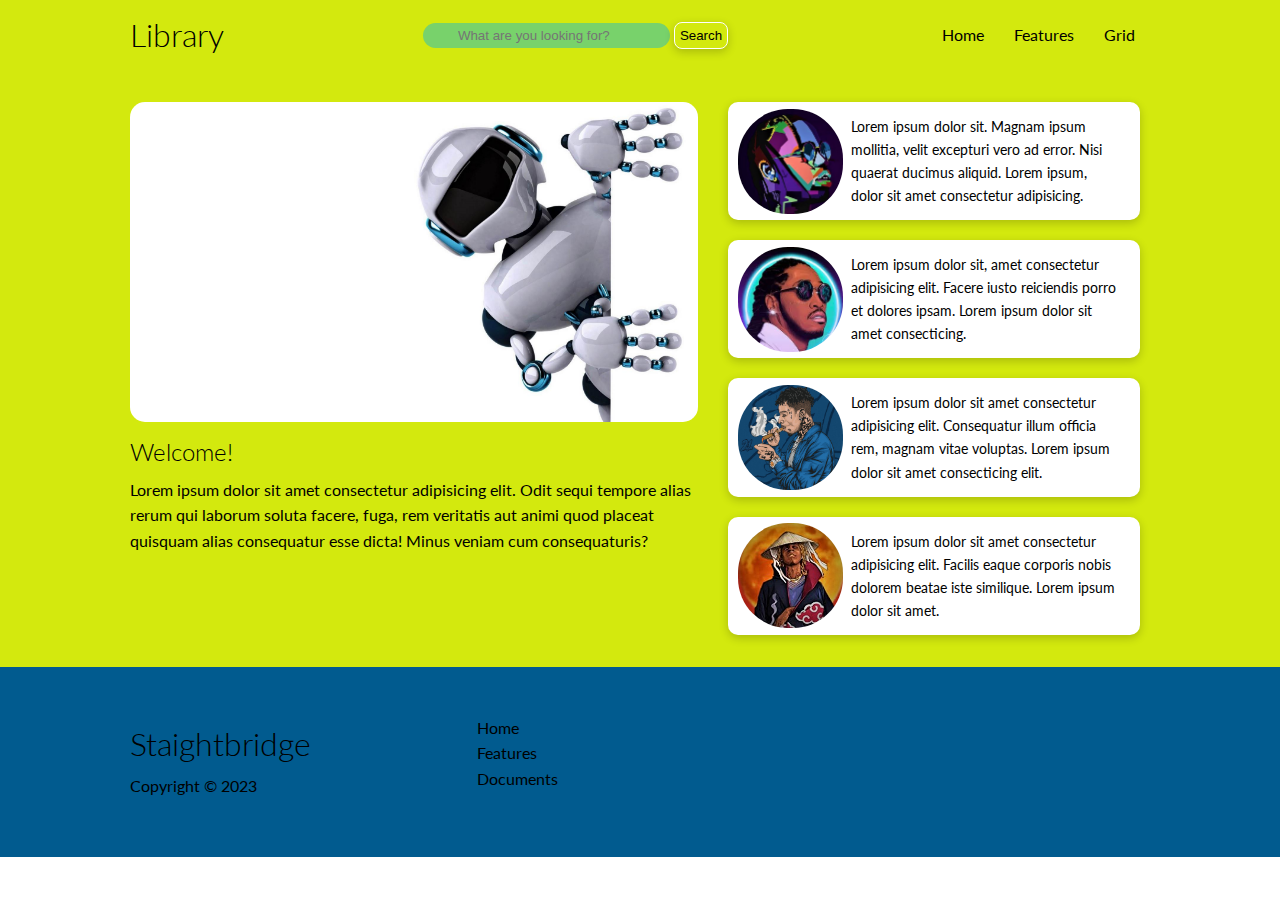
<file: NEW/library.html>
<!DOCTYPE html>
<html lang="en">
<head>
    <meta charset="UTF-8">
    <meta http-equiv="X-UA-Compatible" content="IE=edge">
    <meta name="viewport" content="width=device-width, initial-scale=1.0">
    <link rel="stylesheet" href="css/library.css">
    <title>Library</title>
</head>
<body>
    <!--Navbar-->
    <div class="navbar">
        <div class="container flex">            
            <h1 class="logo">Library</h1>
            <div id="Searchbox" >
                <input id="input" type="search" placeholder="What are you looking for?">
                <button class="btn" >Search</button>
            </div>
            <nav>
                <ul>
                    <li><a href="Index.html">Home</a></li>
                    <li><a href="features.html">Features</a></li>
                    <li><a href="grid.html">Grid</a></li>
                </ul>
            </nav>
        </div>
    </div>

    <!--Grid-->
    <section class="delta">
            <div class="container grid">
                <div class="" id="Sidebar">
                    <a href="docs.html" target="_blank" rel="noopener noreferrer">
                        <img src="Images/backiee-76839.jpg" alt="">
                        <h2>Welcome!</h2>
                        <p>Lorem ipsum dolor sit amet consectetur adipisicing elit. Odit sequi tempore alias rerum qui laborum soluta facere, fuga, rem veritatis aut animi quod placeat quisquam alias consequatur esse dicta! Minus veniam cum consequaturis?</p>
                    </a>
                </div>
                <div class="card" id="card1">
                    <img src="Images/king1.jpg" alt="">
                    <p>Lorem ipsum dolor sit. Magnam ipsum mollitia, velit excepturi vero ad error. Nisi quaerat ducimus aliquid. Lorem ipsum, dolor sit amet consectetur adipisicing.</p>
                </div>
                <div class="card" id="card2">
                    <img src="Images/king2.jpg" alt="">
                    <p>Lorem ipsum dolor sit, amet consectetur adipisicing elit. Facere iusto reiciendis porro et dolores ipsam. Lorem ipsum dolor sit amet consecticing.</p>
                </div>
                <div class="card" id="card3">
                    <img src="Images/king3.jpg" alt="">
                    <p>Lorem ipsum dolor sit amet consectetur adipisicing elit. Consequatur illum officia rem, magnam vitae voluptas. Lorem ipsum dolor sit amet consecticing elit.</p>
                </div>
                <div class="card" id="card4">
                    <img src="Images/king4.jpg" alt="">
                    <p>Lorem ipsum dolor sit amet consectetur adipisicing elit. Facilis eaque corporis nobis dolorem beatae iste similique. Lorem ipsum dolor sit amet.</p>
                </div>
            </div>            
    </section>

    <!-- Footer -->
    <footer class="footer">
        <div class="container">
            <div>
                <h1>Staightbridge</h1>
                <p>Copyright &copy; 2023</p>
            </div>
            <nav>
                <ul>
                    <li><a href="index.html">Home</a></li>
                    <li><a href="features.html">Features</a></li>
                    <li><a href="docs.html">Documents</a></li>
                </ul>
            </nav>
            <div class="social">
                <a href="#"><i class="fab fa-github fa-2x"></i></a>
                <a href="#"><i class="fab fa-twitter fa-2x"></i></a>
                <a href="#"><i class="fab fa-instagram fa-2x"></i></a>
                <a href="#"><i class="fab fa-facebook fa-2x"></i></a>
            </div>
        </div>
    </footer>
</body>
</html>
</file>
<file: NEW/css/library.css>
@import url('https://fonts.googleapis.com/css2?family=Lato:wght@300&display=swap');

:root {
    --primary-color: #d3e90e;
    --secondary-color: rgba(29, 188, 199, 0.5);
    --dark: #015b8f;
}

* {
    box-sizing: border-box;
    padding: 0;
    margin: 0;
}

body {
    font-family: 'Lato', sans-serif;
    color: #000000;
    line-height: 1.6;
}  

img {
    width: 100%;
    border-radius: 15px;
}

ul {
    list-style-type: none;
}

a {
    text-decoration: none;
    color: #000000;
}

h1, h2 {
    font-weight: 300;
    line-height: 1.2;
    margin: 10px 0;
}

p {
    margin: 10px 0;
}


input {
    background-color: var(--secondary-color);
    border: none;
    color: #000000;
    border-radius: 15px;
    padding: 5px 35px;
    margin: 8px auto;
}

.btn {
    cursor: pointer;
    background: var(--primary-color);
    box-shadow: 0 3px 10px rgba(0, 0 ,0, 0.2);
    color: #000000;
    border: 1px solid #ffffff;
    border-radius: 8px;
    padding: 5px;
}

.btn:hover {
    transform: scale(0.98);
}

.container {
    max-width: 1100px;
    margin: 0 auto;
    padding: 0 40px;
}

.flex {
    display: flex;
    justify-content: center;
    align-items: center;
    height: 100%;
}

.grid {
    display: grid;
    grid-template-columns: repeat(2, 1fr);
    justify-content: center;
    align-items: center;
    height: 100%;
    gap: 20px;
}

.card {
    background-color: #fff;
    color: #000000;
    border-radius: 10px;
    box-shadow: 0 3px 10px rgba(0, 0 ,0, 0.2);
    padding: 20px;
    margin: 10px;
}

.card:hover {
    transform: scale(1.05);
}

/*Navbar*/
.navbar {
    background-color: var(--primary-color);
    color: black;
    height: 70px;
}

.navbar ul {
    display: flex;
}

.navbar img {
    height: 70px;
    width: 70px;
    border-radius: 0;
}

.navbar a {
    color: black;
    padding: 10px;
    margin: 0 5px;
}

.navbar a:hover {
    border-bottom: 2px #333 solid;
}

.navbar .flex {
    justify-content: space-between;
}

/*Delta*/
.delta {
    height: auto;
    padding: 2rem 0;
    background-color: var(--primary-color);
}

.delta .grid {
    grid-template-columns: 1fr 1fr 1fr 1fr 1fr;
    grid-template-rows: repeat(4, 1fr);

}

#Sidebar {height: 100%; grid-column: 1 /span 3; grid-row: 1 /span 4;}
#card1 {grid-column: 4 /span 5; grid-row: 1;}
#card2 {grid-column: 4 /span 5; grid-row: 2;}
#card3 {grid-column: 4 /span 5; grid-row: 3;}
#card4 {grid-column: 4 /span 5; grid-row: 4;}

.delta .card {
    display: flex;
    justify-items: center;
    justify-content: space-between;
    margin: 0 10px;
    padding: 5px 10px;
    transition: transform 0.2s ease-in;
}

.delta .card p {
    font-size: 0.9rem;
    margin: 8px;
    text-align: left;
}

.delta .card img {
    height: 105px;
    width: 105px;
    border-radius: 50px;
    margin: auto 0;
    justify-self: flex-start;
}

/* Footer */
footer {
    background-color: var(--dark);
    padding: 3rem 40px;
    margin: auto ;
}

footer .container {
    display: grid;
    grid-template-columns: repeat(3, 1fr);
    gap: 20px;
}

footer .social a {
    margin: 0 10px;
}

/* Tablets and under */
@media only screen and (max-width: 768px) {
    .delta .grid{
        display: block;
    }

    .delta .card {
        margin: 10px auto;
    }
    
}


/* Mobile */
@media(max-width: 666px) {
    .navbar {
        height: 11rem;
        background-color: var(--dark);
        padding-bottom: 15px;
    }

    .navbar .flex {
        flex-direction:column;
        
    }

    .navbar ul {
        padding: 10px;
        background-color: rgba(0,0,0,0.1);
    }

    input, .btn {
        background-color: var(--secondary-color);
        border: none;
        border-radius: 15px;
        margin: 0;
        box-shadow: 0 3px 10px rgba(0, 0 ,0, 0.2); ;
    }

    footer .container {
        display: flex;
        height: auto;
        flex-direction: column;
    }
}

/* iPhone */
@media (max-width: 393px) {
    #Searchbox {
        display: flex;
        justify-content: space-between;
        scale: 0.8;
        animation: decrease 1s ease-in-out;
    }

    .delta .card {
        flex-direction: column;
        align-items: center;
        padding: 10px;
    }

    footer .container {
        display: flex;
        height: auto;
        flex-direction: column;
    }
}

@keyframes decrease {
    0% {
        transform: scale(1.2);
    }
    100% {
        transform: scale(1);
    }
    
}
</file>
